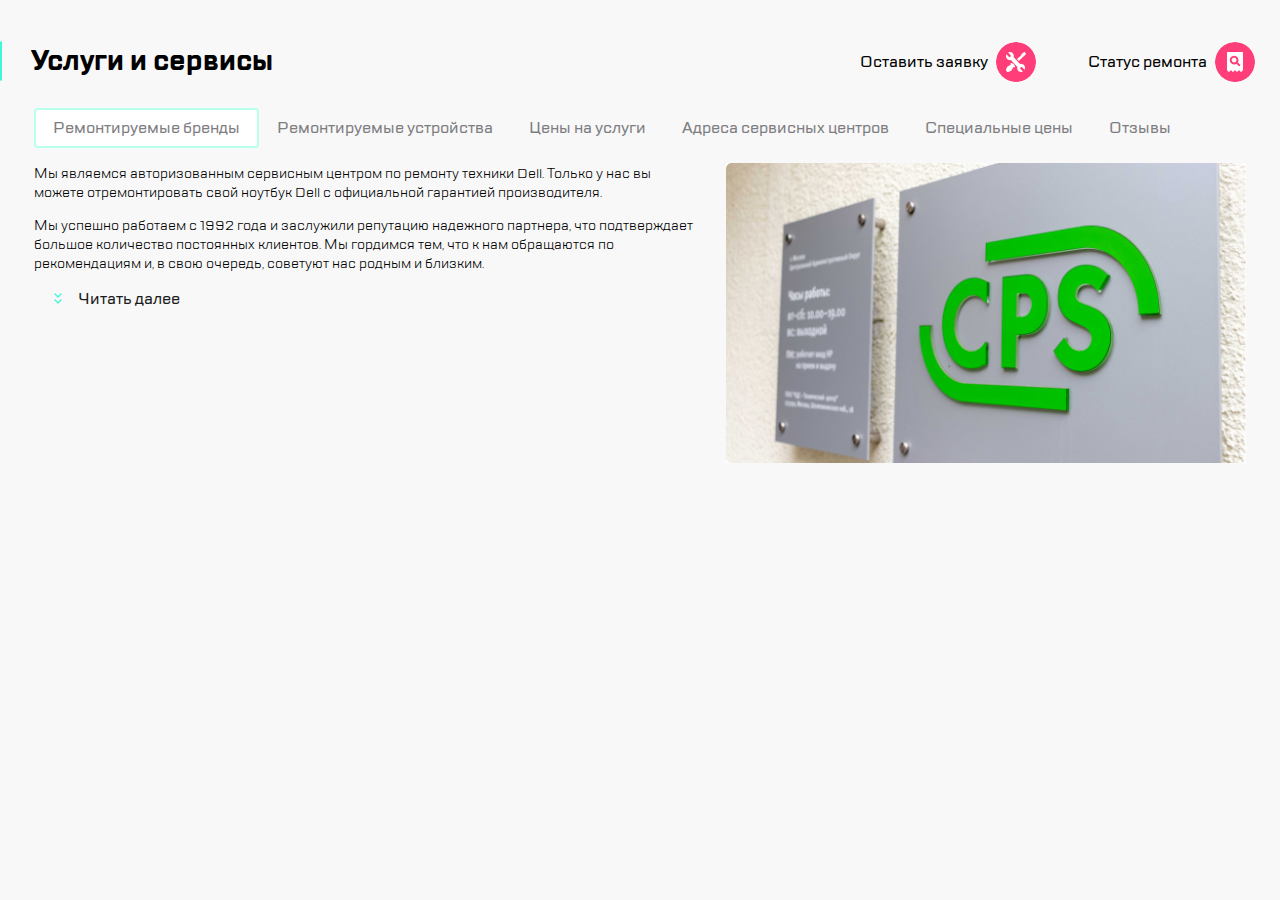
<file: index.html>
<!DOCTYPE html>
<html lang="en">
<head>
   <meta charset="UTF-8">
   <meta name="viewport" content="width=device-width, initial-scale=1.0">
   <title>Document</title>
   <link href="css/style_b13.css" rel="stylesheet">
</head>
<body class="body body_geometry">
<header class="header">
  <nav class="nav-icon nav-icon_size_s">
   <div class="nav-icon__left-wrapper nav-icon__left-wrapper_size_s">
      <a href=""  class="icon-button icon-button_geometry" title="меню">
         <div class="icon-button__logo icon-button__logo_theme_burger"></div>
      </a>
      <div class="nav-icon__divider nav-icon__divider_size_m"></div>
      <div class="main-logo main-logo_size_s"></div>
   </div>
   <div class="nav-icon__right-wrapper nav-icon__right-wrapper_size_s">
      <div class="nav-icon__middle-wrapper nav-icon__middle-wrapper_size_s">
         <a href="" class="icon-button icon-button_geometry" title="контакты">
            <div class="icon-button__logo icon-button__logo_theme_call"></div>
          </a>
          <a href="" class="icon-button icon-button_geometry" title="чат">
            <div class="icon-button__logo icon-button__logo_theme_chat"></div>
          </a>   
          <a href="" class="icon-button icon-button_geometry"  title="профиль">
            <div class="icon-button__logo icon-button__logo_theme_profile"></div>
          </a>      
      </div>
        <div class="nav-icon__divider nav-icon__divider_size_s"></div>
        <a href="" class="icon-button icon-button_geometry" title="оставить заявку" >
              <div class="icon-button__logo icon-button__logo_theme_repair"></div>
            </a>
            <a href="" class="icon-button icon-button_geometry" title="статус ремонта" >
             <div class="icon-button__logo icon-button__logo_theme_checkstatus"></div>
            </a>
      </div>
   </nav> 
</header>
<main class="main">
   <div class="main-header main-header_geometry">
     <h1 class="header-text header-text_geometry">Услуги и сервисы</h1>
     <nav class="nav-main nav-main_position_top">
       <span class="main-header__button-naming main-header__button-naming_position_right">Оставить заявку</span>
       <a href="" class="icon-button icon-button_position_right"> 
         <div class="icon-button__logo icon-button__logo_theme_repair"></div>
            </a>
       <span class="main-header__button-naming main-header__button-naming_position_right">Статус ремонта</span>
       <a href="" class="icon-button icon-button_position_right">
             <div class="icon-button__logo icon-button__logo_theme_checkstatus"></div>
            </a>
    </nav>
   </div>    
<nav class="nav-roll nav-roll_size_l ">
    <div class="nav-roll__wrapper nav-roll__wrapper_options_length">
     <a href="" class="nav-roll__txt-button nav-roll__txt-button_hidden_l">Ремонтируемые бренды</a>
     <a href="" class="nav-roll__txt-button nav-roll__txt-button_hidden_s">Ремонтируемые устройства</a>
     <a href="" class="nav-roll__txt-button nav-roll__txt-button_hidden_s" >Дополнительные услуги</a>
     <a href="" class="nav-roll__txt-button nav-roll__txt-button_hidden_l">Ремонтируемые устройства</a>
     <a href="" class="nav-roll__txt-button">Цены на услуги</a>
     <a href="" class="nav-roll__txt-button nav-roll__txt-button_hidden_l" >Адреса сервисных центров</a>
     <a href="" class="nav-roll__txt-button">Специальные цены</a>
     <a href="" class="nav-roll__txt-button">Отзывы</a>
   </div>
</nav>
   <section class="section section_padding">
      <h2 class="header-seoh2">О компании</h2>
      <article class="article article_padding">
         <h3 class="header-seoh3">Резюме</h3>
         <div class="article__text-aria article__text-aria_size">
         <p class="text text_paragraf_1">Мы являемся авторизованным сервисным центром по ремонту техники Dell. Только у нас вы можете отремонтировать свой ноутбук Dell с официальной гарантией производителя.</p>
         <p class="text text_paragraf_2 ">Мы успешно работаем с 1992 года и заслужили репутацию надежного партнера, что подтверждает большое количество постоянных клиентов. Мы гордимся тем, что к нам обращаются по рекомендациям и, в свою очередь, советуют нас родным и близким.</p>
      </div>
         <button class="arrow-button arrow-button_padding" type="button">Читать далее</button >
      </article>
      <div class="section__style-image section__style-image_sizing">
         <div class="style-image style-image_theme_logo"></div>
      </div> 
   </section>
</main>
<script src="js/drag_drop.js"></script>
</body>
</html>
</file>
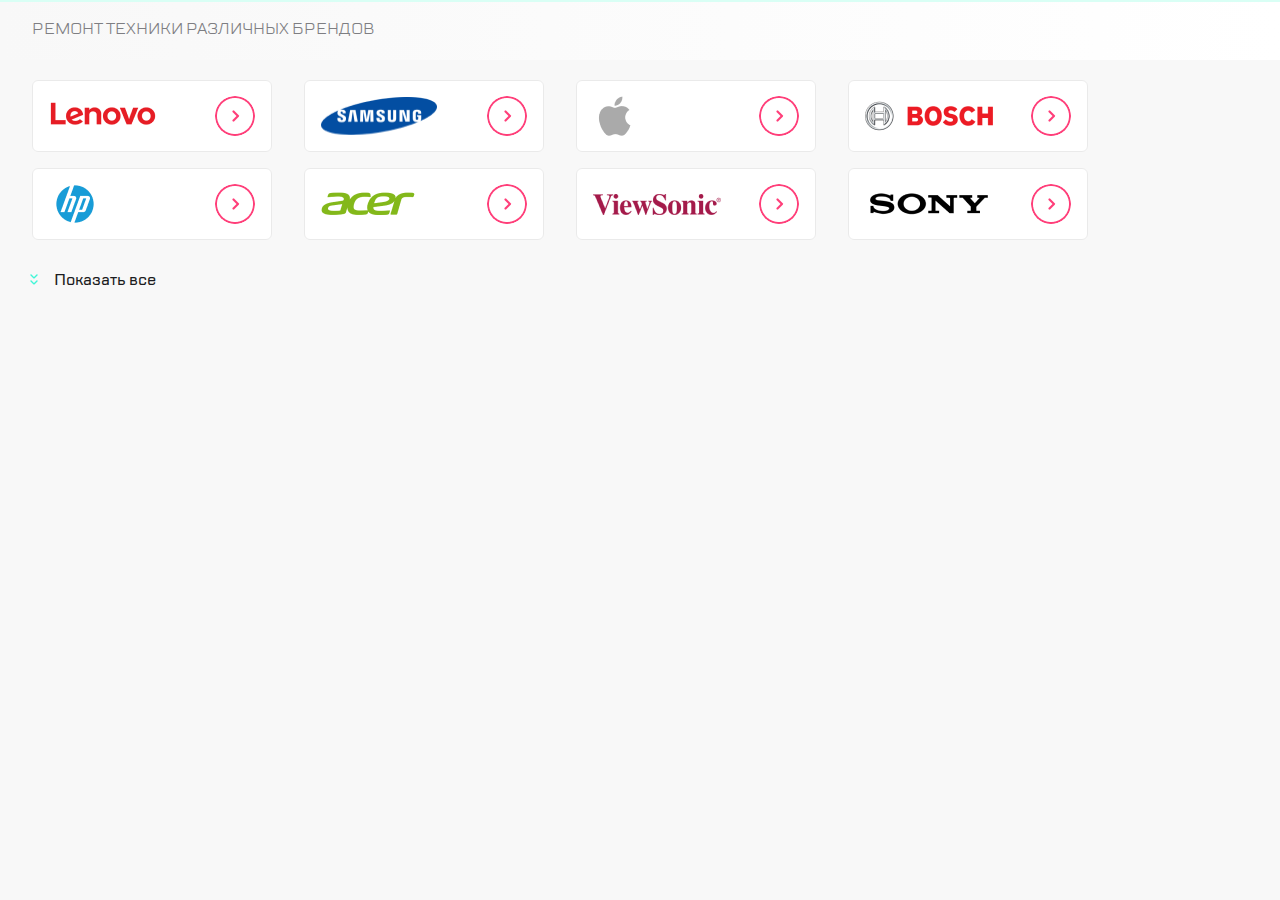
<file: Block_1.5_test/index.html>
<!DOCTYPE html>
<html lang="en">
<head>
   <meta charset="UTF-8">
   <meta http-equiv="X-UA-Compatible" content="IE=edge">
   <meta name="viewport" content="width=device-width, initial-scale=1.0">
   <title>Document</title>
   <link href="css/style_b15_v2.css" rel="stylesheet">
   <link rel="stylesheet" href="https://cdn.jsdelivr.net/npm/swiper@9/swiper-bundle.min.css">
</head>
<body class="body body_geometry">

   <div class="liner liner_style"></div>
   
   <div class="wrapper wrapper_geopmetry">
     <header class="header header_gemetry">
        <span class="header__text">РЕМОНТ ТЕХНИКИ РАЗЛИЧНЫХ БРЕНДОВ</span>
     </header>
   </div>
   
<div class="hide-sector hide-sector_section-a">

   <div class="swiper swiper_control">

      <div class="swiper-wrapper_geometry swiper-wrapper ">

         <div class="box swiper-slide">
            <div class="box__inner-wrapper box__inner-wrapper_geometry">
               <div class="box__logo box__logo_lenovo"></div>
                <a href="#" class="icon-button icon-button_geometry" title="Lenovo" >
                  <div class="icon-button__logo icon-button__logo_theme_arrow"></div>
                 </a>    
            </div>
        </div>

        <div class="box swiper-slide">
         <div class="box__inner-wrapper box__inner-wrapper_geometry">
            <div class="box__logo box__logo_Samsung"></div>
             <a href="#" class="icon-button icon-button_geometry" title="Samsung" >
               <div class="icon-button__logo icon-button__logo_theme_arrow"></div>
              </a>    
         </div>
        </div>

        <div class="box swiper-slide">
         <div class="box__inner-wrapper box__inner-wrapper_geometry">
          <div class="box__logo box__logo_Apple"></div>
            <a href="#" class="icon-button icon-button_geometry" title="Apple" >
            <div class="icon-button__logo icon-button__logo_theme_arrow"></div>
           </a>    
        </div>
        </div>

        <div class="box swiper-slide">
          <div class="box__inner-wrapper box__inner-wrapper_geometry">
           <div class="box__logo box__logo_Viewsonic"></div>
            <a href="#" class="icon-button icon-button_geometry" title="Viewsonic" >
            <div class="icon-button__logo icon-button__logo_theme_arrow"></div>
           </a>    
          </div>
        </div>

        <div class="box swiper-slide">
          <div class="box__inner-wrapper box__inner-wrapper_geometry">
           <div class="box__logo box__logo_Bosch"></div>
            <a href="#" class="icon-button icon-button_geometry" title="Bosch" >
             <div class="icon-button__logo icon-button__logo_theme_arrow"></div>
           </a>    
         </div>
         </div>

         <div class="box swiper-slide">
            <div class="box__inner-wrapper box__inner-wrapper_geometry">
              <div class="box__logo box__logo_Hp"></div>
               <a href="#" class="icon-button icon-button_geometry" title="Hewlett packard" >
            <div class="icon-button__logo icon-button__logo_theme_arrow"></div>
           </a>    
          </div>
         </div>

         <div class="box swiper-slide">
          <div class="box__inner-wrapper box__inner-wrapper_geometry">
            <div class="box__logo box__logo_Acer"></div>
               <a href="#" class="icon-button icon-button_geometry" title="Acer" >
             <div class="icon-button__logo icon-button__logo_theme_arrow"></div>
           </a>    
          </div>
         </div>

         <div class="box swiper-slide">
            <div class="box__inner-wrapper box__inner-wrapper_geometry">
               <div class="box__logo box__logo_lenovo"></div>
                <a href="#" class="icon-button icon-button_geometry" title="Lenovo" >
                  <div class="icon-button__logo icon-button__logo_theme_arrow"></div>
                 </a>    
            </div>
        </div>

        <div class="box swiper-slide">
         <div class="box__inner-wrapper box__inner-wrapper_geometry">
            <div class="box__logo box__logo_Samsung"></div>
             <a href="#" class="icon-button icon-button_geometry" title="Samsung" >
               <div class="icon-button__logo icon-button__logo_theme_arrow"></div>
              </a>    
         </div>
        </div>

      </div>   
      <div class="swiper-pagination"></div> 
   </div>
</div>



<div class="hide-sector hide-sector_section-b">
   <div class="swiper">
      <div class="swiper-wrapper_geometry swiper-wrapper ">

         <div class="box box_geometry">
            <div class="box__inner-wrapper box__inner-wrapper_geometry">
               <div class="box__logo box__logo_lenovo"></div>
                <a href="#" class="icon-button icon-button_geometry" title="Lenovo" >
                  <div class="icon-button__logo icon-button__logo_theme_arrow"></div>
                 </a>    
            </div>
        </div>
        
        <div class="box  box_geometry">
         <div class="box__inner-wrapper box__inner-wrapper_geometry">
            <div class="box__logo box__logo_Samsung"></div>
             <a href="#" class="icon-button icon-button_geometry" title="Samsung" >
               <div class="icon-button__logo icon-button__logo_theme_arrow"></div>
              </a>    
         </div>
        </div>




        <div class="box box_geometry">
         <div class="box__inner-wrapper box__inner-wrapper_geometry">
            <div class="box__logo box__logo_Apple"></div>
             <a href="#" class="icon-button icon-button_geometry" title="Apple" >
               <div class="icon-button__logo icon-button__logo_theme_arrow"></div>
              </a>    
         </div>
     </div>

     <div class="box  box_geometry">
      <div class="box__inner-wrapper box__inner-wrapper_geometry">
         <div class="box__logo box__logo_Bosch"></div>
          <a href="#" class="icon-button icon-button_geometry" title="Bosch" >
            <div class="icon-button__logo icon-button__logo_theme_arrow"></div>
           </a>    
      </div>
     </div>

     <div class="box  box_geometry">
      <div class="box__inner-wrapper box__inner-wrapper_geometry">
         <div class="box__logo box__logo_Hp"></div>
          <a href="#" class="icon-button icon-button_geometry" title="Hewlett packard" >
            <div class="icon-button__logo icon-button__logo_theme_arrow"></div>
           </a>    
      </div>
     </div>

     <div class="box  box_geometry">
      <div class="box__inner-wrapper box__inner-wrapper_geometry">
         <div class="box__logo box__logo_Acer"></div>
          <a href="#" class="icon-button icon-button_geometry" title="Acer" >
            <div class="icon-button__logo icon-button__logo_theme_arrow"></div>
           </a>    
      </div>
     </div>

 

     <div class="box  box_geometry">
      <div class="box__inner-wrapper box__inner-wrapper_geometry">
         <div class="box__logo box__logo_Viewsonic"></div>
          <a href="#" class="icon-button icon-button_geometry" title="Viewsonic" >
            <div class="icon-button__logo icon-button__logo_theme_arrow"></div>
           </a>    
      </div>
     </div>

     <div class="box  box_geometry">
      <div class="box__inner-wrapper box__inner-wrapper_geometry">
         <div class="box__logo box__logo_Sony"></div>
          <a href="#" class="icon-button icon-button_geometry" title="Sony" >
            <div class="icon-button__logo icon-button__logo_theme_arrow"></div>
           </a>    
      </div>
     </div>

     <div class="box box_geometry">
      <div class="box__inner-wrapper box__inner-wrapper_geometry">
         <div class="box__logo box__logo_lenovo"></div>
          <a href="#" class="icon-button icon-button_geometry" title="Lenovo" >
            <div class="icon-button__logo icon-button__logo_theme_arrow"></div>
           </a>    
      </div>
  </div>
  
  <div class="box  box_geometry">
   <div class="box__inner-wrapper box__inner-wrapper_geometry">
      <div class="box__logo box__logo_Samsung"></div>
       <a href="#" class="icon-button icon-button_geometry" title="Samsung" >
         <div class="icon-button__logo icon-button__logo_theme_arrow"></div>
        </a>    
   </div>
  </div>

  <div class="box box_geometry">
    <div class="box__inner-wrapper box__inner-wrapper_geometry">
      <div class="box__logo box__logo_Apple"></div>
       <a href="#" class="icon-button icon-button_geometry" title="Apple" >
         <div class="icon-button__logo icon-button__logo_theme_arrow"></div>
        </a>    
    </div>
  </div>

    </div>
  </div>
</div>

<button class="theme-button arrow-button" type="button">Показать все</button>





<script src="js/js_1.5.js"></script>

<script src="https://cdn.jsdelivr.net/npm/swiper@9/swiper-bundle.min.js"></script>  

<script>
   var swiper = new Swiper(".swiper_control", {
     slidesPerView: "auto",
     spaceBetween: 8,
     pagination: {
       el: ".swiper-pagination",
       clickable: true,
     },
   });
 </script>

</body>
</html>
</file>
<file: css/style_b13.css>
@font-face {
	font-family: 'TT Lakes Medium'; 
	src: url(../fonts/TTLakes-Medium.woff); 
}

@font-face {
	font-family: 'TT Lakes Bold'; 
	src: url(../fonts/TTLakes-Bold.woff); 
}

@font-face {
	font-family: 'TT Lakes XXX'; 
	src: url(../fonts/TTLakes-Regular.woff); 
}

.body_geometry {
   box-sizing: border-box;
   margin:0;
   background-color: rgba(248, 248, 248, 1);
}

*, *:before, *:after {
   box-sizing: inherit;
}

*:focus {
   outline:  1px solid rgb(212, 212, 212);
}

.main {
   width: 100%;
   background-color: rgba(248, 248, 248, 1);
}

.nav-icon{
   display: flex;
   justify-content: space-between;
   align-items: center;
   box-shadow: inset 0 -1px rgba(217, 255, 245, 1);
   background-color: white;
}

.nav-icon_size_s {
   padding: 18.59px 8px 18.59px;
}

.nav-icon__divider {
   border:1px solid #EAEAEA;
   height: 32px;
}

.nav-icon__divider_size_s {
   margin-right:12px;
   margin-left:8px;   
}

.nav-icon__right-wrapper_size_s{
   display: flex;
}

.icon-button:hover, .nav-roll__txt-button:hover {  
   cursor: pointer;
}

.icon-button {
  border: none;
  border-radius: 50%;
  padding: 0;
  display: flex;
}

.icon-button_geometry {
   margin: 0 8px;
}

.icon-button__logo {
   width: 40px;
   height: 40px;
   border-radius: 50%; 
}

.icon-button__logo_theme_burger {
   background-image: url(../images/menu_icons/burger.png);
}

.icon-button__logo_theme_repair {
   background-image: url(../images/menu_icons/repair.png);
}

.icon-button__logo_theme_checkstatus {
   background-image: url(../images/menu_icons/checkstatus.png);
}

.icon-button__logo_theme_call {
   background-image: url(../images/menu_icons/call.png);
}

.icon-button__logo_theme_chat {
   background-image: url(../images/menu_icons/chat.png);
}

.icon-button__logo_theme_profile {
   background-image: url(../images/menu_icons/profile.png);
}

.main-logo {
   background-image: url(../images/GPS_logo.svg);   
}

.main-logo_size_s {
   margin-left:8.7px;
   min-width: 96.55px;
   height: 50.81px;
}

.header-text{
   font-family:'TT Lakes Bold' ;
   font-size: 28px;
}

.header-text_geometry {
   margin: 0;
}

.header-text::before{
   content:"";
   border: 2px solid #41F6D7;
   border-radius: 0 100px 100px 0;
   font-weight: bold;
}

 .nav-main {
   display: none;
}

.main-header__button-naming { 
   font-family: "TT Lakes Medium";  
}

.nav-roll_size_l {
   padding-left: 32px;
   margin-top: 24px;
   display: flex;
   position: relative;
   overflow: hidden;
   

}

.nav-roll__wrapper_options_length {
   display: flex;
   flex-wrap: wrap;  
   padding:2px;
}

.nav-roll_size_l::after{
   content: "";
   position: absolute;
   background: linear-gradient(to left, rgba(248, 248, 248, 1), rgb(244 152 173 / 0));
   width: 20px;
   height: 100%;
   right: 0;
}

.nav-roll__txt-button {
   background-color: rgba(255, 255, 255, 0);
   border:  1px solid rgba(184, 255, 236, 0);
   border-radius: 4px;
   color: rgba(126, 126, 130, 1);
   font-family: "TT Lakes Medium";
   font-size: 16px;
   white-space: pre;
   text-align: center;
   height: 40px; 
   padding: 0 17px;
   text-decoration: none;
   display: flex;
   justify-content: center;
   align-items: center;  
}

.nav-roll__txt-button:first-child{
   background-color: rgba(255, 255, 255, 1);
   border: 2px solid rgba(184, 255, 236, 1);
   border-radius: 4px; 
}

.nav-roll__txt-button:nth-child(2){
   background-color: rgba(255, 255, 255, 1);
   border: 2px solid rgba(184, 255, 236, 1);
   border-radius: 4px;
   min-width: 233px; 
}

.section_padding {
   display: flex;
   justify-content: space-around;
   padding:0 34px;
   margin-top:0px;
}

.article_padding {
   margin-right: 30px;
   font-family: 'TT Lakes XXX';
   font-size: 14px;
}

.arrow-button {
   background-color: rgba(255, 255, 255, 0);
   border: none;
   color: rgba(27, 28, 33, 1);
   font-family: "TT Lakes Medium";
   font-size: 16px;
   white-space: pre;
}

.arrow-button_padding{
   margin-bottom: 16px;
   margin-left: 40px;
}

.arrow-button::before {
   content: url("data:image/svg+xml;charset=UTF-8,<svg xmlns='http://www.w3.org/2000/svg' version='1.1' height='11' width='8'><path d='M6.50008 0.500076L4.00008 3.00008L1.50008 0.500076C1.22393 0.223933 0.776218 0.223933 0.500076 0.500076C0.223933 0.776218 0.223933 1.22393 0.500075 1.50008L3.29297 4.29297C3.68349 4.68349 4.31666 4.68349 4.70718 4.29297L7.50008 1.50008C7.77622 1.22393 7.77622 0.776218 7.50008 0.500076C7.22393 0.223933 6.77622 0.223933 6.50008 0.500076ZM6.50008 6.50008L4.00008 9.00008L1.50008 6.50008C1.22393 6.22393 0.776218 6.22393 0.500076 6.50008C0.223933 6.77622 0.223933 7.22393 0.500075 7.50008L3.29297 10.293C3.68349 10.6835 4.31666 10.6835 4.70718 10.293L7.50008 7.50008C7.77622 7.22393 7.77622 6.77622 7.50008 6.50008C7.22393 6.22393 6.77622 6.22393 6.50008 6.50008Z' fill='%2341F6D7' /></svg>");
  position: relative;
  left: -16px;
}

.section__style-image_sizing{
   width: 100%;
   height: 100%;
}

.style-image_theme_logo {
   background-image:url(../images/style_photo.jpg) ;
   background-size: contain;
   background-position: center center;
   background-repeat: no-repeat;
   padding-top: 153px;
   padding-bottom: 153px;
   min-width: 520px;
   margin-top: 10px;
}

.header-seoh3, .header-seoh2 {  
   font-size: 0px;
}



@media (max-width: 569.80px) {
   .nav-icon__middle-wrapper_size_s {
      display: none;
   }
   .body_geometry {
      min-width: 320px; 
   }
   .nav-icon__divider_size_m {
      display: none;
   }
   .nav-icon__left-wrapper_size_s {
      display: flex;
      justify-content: space-between;
      align-items: center;
      width: 50%;
      max-width: 165.6px;
   }
  .main-logo_size_s {
   margin-left:8.7px;
   }
  .header-text{
   padding-top: 24px;
   }
  .header-text::before{
   margin-right: 12px;
   }
  .nav-roll_size_l {
   padding-left: 16px;
 
   }
  .section_padding {
   padding:0 16px;
   }

  .nav-roll__txt-button_hidden_l {
   display: none;
  }
  .section_padding {
   margin-top: 4px;
  }
  .text_paragraf_2 {
   display: none;
  }
  .arrow-button_padding{
   margin-left: 33px;
   margin-top: 12px;
}
}

 @media (min-width: 570px) and (max-width: 784.80px) {
   .nav-icon__middle-wrapper_size_s {
      display: flex;
   }
   .nav-icon_size_s {
      padding: 18.59px 16px 18.59px;
   }
   .nav-icon__divider_size_m {  
      margin-left: 12px;
      margin-right: 20.7px;
   }
   .nav-icon__left-wrapper_size_s {
      display: flex;
      justify-content: space-between;
      align-items: center;
      width: 50%;
      max-width: 165.6px; 
   }

   .nav-icon__divider_size_s {
      margin-left:12px;
   }
   .header-text{
      padding-top: 24px;
   }
   .header-text::before{
      margin-right: 21px;
   }
     .nav-roll_size_l {
      padding-left: 24px;
      margin-top:32px; 
   }

   .section_padding {
      padding:0 24px; 
   }
   .arrow-button_padding{
      margin-left: 33px;
      margin-top: 16px;
   }
   .nav-roll__txt-button_hidden_l {
      display: none;
   }
   .section_padding {
      margin-top: 6px;
   }
   .article__text-aria_size {
      height:140px;
      overflow: hidden;
   }
}
 @media (min-width: 785px){
   .nav-icon {
      display: none; 
  }
   .main-header_geometry {
      display: flex;
      justify-content: space-between;
      padding-top:42px;
  }
   .nav-main_position_top{
      display: flex;
      align-items: center;
  }
  .icon-button_position_right {
   margin: 0;
   margin-right:25px;
  }
  .main-header__button-naming_position_right {
   margin-right: 8px;
   margin-left:27px;
  }
  .header-text::before{
   border: 1.5px solid #41F6D7;
   margin-right: 29px;
   border-radius: 100px 100px 100px 100px;
  }
  .arrow-button_padding{
   margin-left: 30px;
  }
  .nav-roll__txt-button_hidden_s{
   display: none;
  }
}
 @media (max-width: 1105px){
   .nav-roll__wrapper_options_length {
      width: 100%;
      overflow-x: scroll;
      padding-bottom: 20px;
      margin-bottom: -20px;
      flex-wrap: nowrap;
      height: 80px;
   }
}
 @media (max-width: 1100px){
   .style-image_theme_logo {
      min-width: 350px; 
      padding-top: 100px;
      padding-bottom: 100px;
      background-position: center center; 
   }
   .article_padding {
      max-width: 500px;
      min-width: 200px;     
   }
}

 @media (max-width: 700px) {
   .section_padding {
      flex-direction:column;
      align-items: center; 
   }
   .article_padding { 
      margin-right: 0;  
   }
   .style-image_theme_logo {
      min-width: 200px; 
      background-position: top center;
   }
   .article_text-aria_size {
      margin-bottom: 0px;
      padding: 0px 16px;
   }

   .section_padding {
      display: flex;
      justify-content: space-around;
      padding:0;
   }
   .text_paragraf_1, .text_paragraf_2{
      margin: 8px 0;
      font-size: 14px;
      line-height: 18px;
      padding: 0 16px;
   }
}
</file>
<file: Block_1.5_test/css/style_b15_v2.css>
.body_geometry {
   box-sizing: border-box;
   margin: 0;
   background-color: #F8F8F8;
   
}

@font-face {
	font-family: 'TT Lakes Medium'; 
	src: url(../fonts/TTLakes-Medium.woff); 
}

@font-face {
	font-family: 'TT Lakes Bold'; 
	src: url(../fonts/TTLakes-Bold.woff); 
}

@font-face {
	font-family: 'TT Lakes Regular'; 
	src: url(../fonts/TTLakes-Regular.woff); 
}


*, *:before, *:after {
   box-sizing: inherit;
}

.liner_style {
   border-top: 2px solid rgba(217, 255, 245, 1);
}


/*header*/

.header__text {
   font-family: "TT Lakes Regular";
   font-size: 16px;
   color:rgba(126, 126, 130, 1);
   background-color: transparent;
}

.wrapper_geopmetry {
   display: flex;
   background-image: linear-gradient(to right,  #F8F8F8, rgba(255, 255, 255, 1));
}

/*боксы с лого общие параметры*/

.box__arrow:hover {
   cursor: pointer;
}

.box__logo_lenovo {
   background-image: url(../images/vendors/lenovo.png);
   width: 108px;
   height: 32px;
}

.box__logo_Samsung{
   background-image: url(../images/vendors/Samsung.png);
   width: 116px;
   height: 38.5px;
}

.box__logo_Apple{
   background-image: url(../images/vendors/Apple.png);
   width: 44px;
   height: 44px;
}

.box__logo_Viewsonic {
   background-image: url(../images/vendors/Viewsonic.png);
   width: 128px;
   height: 21px;
}

.box__logo_Bosch {
   background-image: url(../images/vendors/Bosch.png);
   width: 128px;
   height: 30px;
}

.box__logo_Hp {
   background-image: url(../images/vendors/Hp.png);
   width: 52px;
   height: 52px;
}

.box__logo_Acer {
   background-image: url(../images/vendors/Acer.png);
   width: 94px;
   height: 24px;
}

.box__logo_Sony {
   background-image: url(../images/vendors/Sony.png);
   width: 128px;
   height: 26px;
}

.icon-button {
   border: none;
   display: flex;
   width: 40px;
   height: 40px;
   transition-property: transform, opacity;
   transition-duration: 0.5s;
 }

 .icon-button:hover {
   transform: rotate(90deg);
   transition-property: transform, opacity;
   transition-duration: 0.5s;
   opacity: 0.6;  
 }

 .icon-button_geometry {
   margin: 0 8px;
}

.icon-button__logo {
   width: 40px;
   height: 40px;
   border-radius: 50%; 
}

.icon-button__logo_theme_arrow {
   background-image: url(../images/vendors/go.png);
}

.box__inner-wrapper_geometry {
   min-width: 240px;
   max-width: 240px;
   min-height: 72px;
   max-height: 72px;
   background-color: white;
   display: flex;
   justify-content: space-between;
   align-items: center;
   padding-left: 16px;
   padding-right: 8px;
   border-radius: 6px;
   box-sizing: border-box;
   border: 1px solid #EAEAEA;   
}

.swiper-slide {
   min-width:240px;
   max-width:240px;
   min-height: 93px;
   max-height: 93px; 
   margin: 0;
   text-align: center;
   font-size: 18px;
   background: transparent;
   display: flex;
   justify-content: center;
   align-items: center;
   box-sizing: border-box;   
 }

 .swiper-wrapper_geometry {
   display: flex;
 }

 .hide-sector {
   overflow: hidden; 
   min-height: 196px;
   max-height: 196px;
 }

 /*Кнопка скрытия*/
 .arrow-button::before {
   content: url("data:image/svg+xml;charset=UTF-8,<svg xmlns='http://www.w3.org/2000/svg' version='1.1' height='11' width='8'><path d='M6.50008 0.500076L4.00008 3.00008L1.50008 0.500076C1.22393 0.223933 0.776218 0.223933 0.500076 0.500076C0.223933 0.776218 0.223933 1.22393 0.500075 1.50008L3.29297 4.29297C3.68349 4.68349 4.31666 4.68349 4.70718 4.29297L7.50008 1.50008C7.77622 1.22393 7.77622 0.776218 7.50008 0.500076C7.22393 0.223933 6.77622 0.223933 6.50008 0.500076ZM6.50008 6.50008L4.00008 9.00008L1.50008 6.50008C1.22393 6.22393 0.776218 6.22393 0.500076 6.50008C0.223933 6.77622 0.223933 7.22393 0.500075 7.50008L3.29297 10.293C3.68349 10.6835 4.31666 10.6835 4.70718 10.293L7.50008 7.50008C7.77622 7.22393 7.77622 6.77622 7.50008 6.50008C7.22393 6.22393 6.77622 6.22393 6.50008 6.50008Z' fill='%2341F6D7' /></svg>");
  position: relative;
  left: -16px;
}

.arrow-button {
   margin-bottom: 16px;
   margin-left: 40px;
   background-color: rgba(255, 255, 255, 0);
   border: none;
   color: rgba(27, 28, 33, 1);
   font-family: "TT Lakes Medium";
   font-size: 16px;
   margin-top:12px;
   white-space: pre;
   transition: opacity 0.2s ease-out;
}

.arrow-button:hover {
   cursor: pointer;
   opacity: 0.5;
}


.swiper-pagination {
 --swiper-pagination-color: rgb(173, 174, 179);
 --swiper-pagination-bullet-inactive-color: rgb(153, 153, 153);
}

/*Медиа*/

@media (max-width: 767px) {
.body_geometry {
  min-width: 320px;
 }
 .header_gemetry {
   margin:16px 16px 16px;
 }

 .box__inner-wrapper_geometry {
   min-width: 240px;
   max-width: 240px;
   min-height: 72px;
   max-height: 72px;  
}

.swiper-wrapper_geometry {
   margin:16px;  
 }
 .hide-sector_section-b {
   display: none;
 }
 .theme-button {
   display: none;
 }
 .hide-sector_section-a::after{
   content: "";
   position: absolute;
   background: linear-gradient(to right, rgba(0, 0, 0, 0), rgb(255, 255, 255));
   width: 10px;
   height: 100%;
   right: 0;
   top: 0;
   z-index: 1;
}
}


@media (min-width: 767.80px) and (max-width: 1119px) {

   .header_gemetry {
      margin:16px 24px 20px;
    }
 
   .swiper-wrapper_geometry {
      margin:12px; 
      margin-right:50px; 
      flex-wrap: wrap;       
    }

    .hide-sector_section-a {
      display: none;
    }

    .box_geometry {
      margin:8px 12px;
    }
   
    .box__inner-wrapper_geometry {
      min-width: 224px;
      max-width: 224px;
      min-height: 72px;
      max-height: 72px;  
      /* background-color: black; */
   }
   
   }


   @media (min-width: 1119.80px)  {
      .header_gemetry {
         margin:16px 32px 20px;
       }
    
      .swiper-wrapper_geometry {
         margin:12px 16px; 
         flex-wrap: wrap;        
       }
   
       .hide-sector_section-a {
         display: none;
       }
   
       .box_geometry {
         margin:8px 16px;
       }
      
       .box__inner-wrapper_geometry {
         min-width: 240px;
         max-width: 240px;
         min-height: 72px;
         max-height: 72px;  
      }
         
    }
</file>
